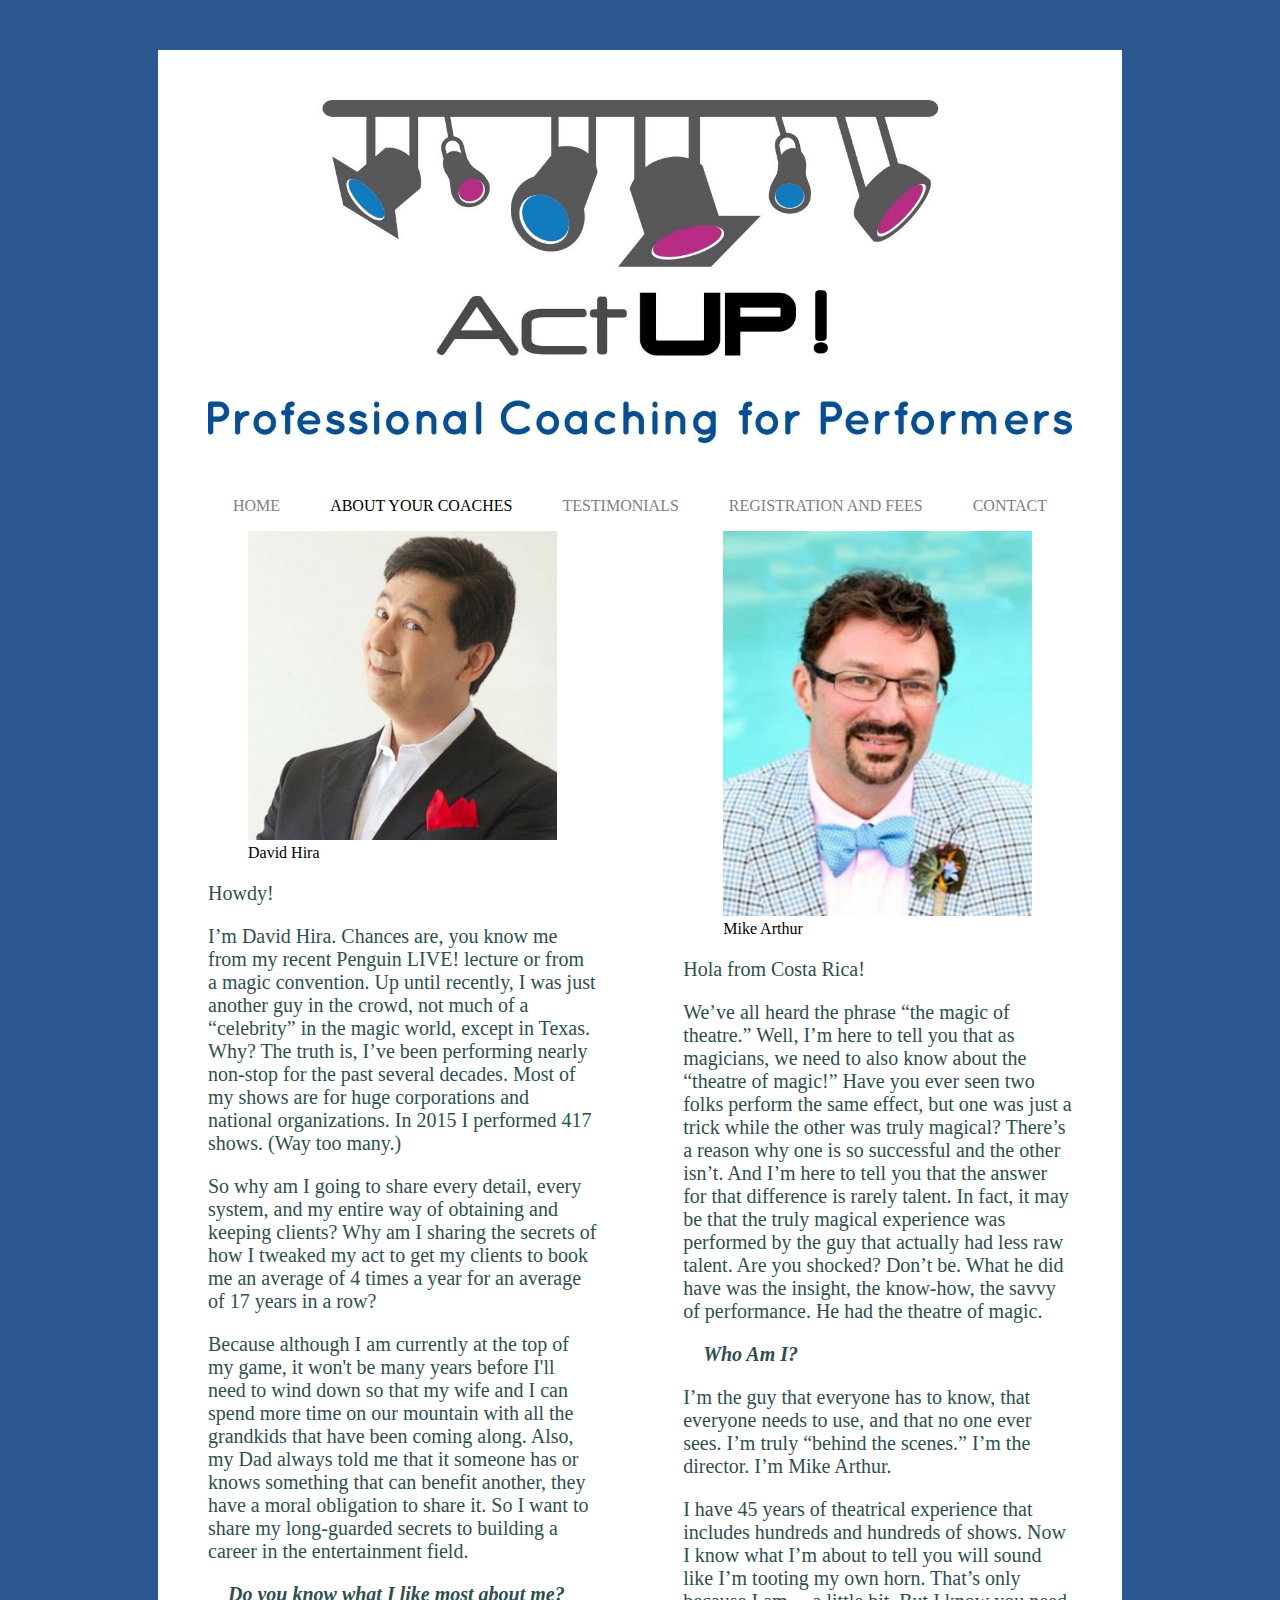
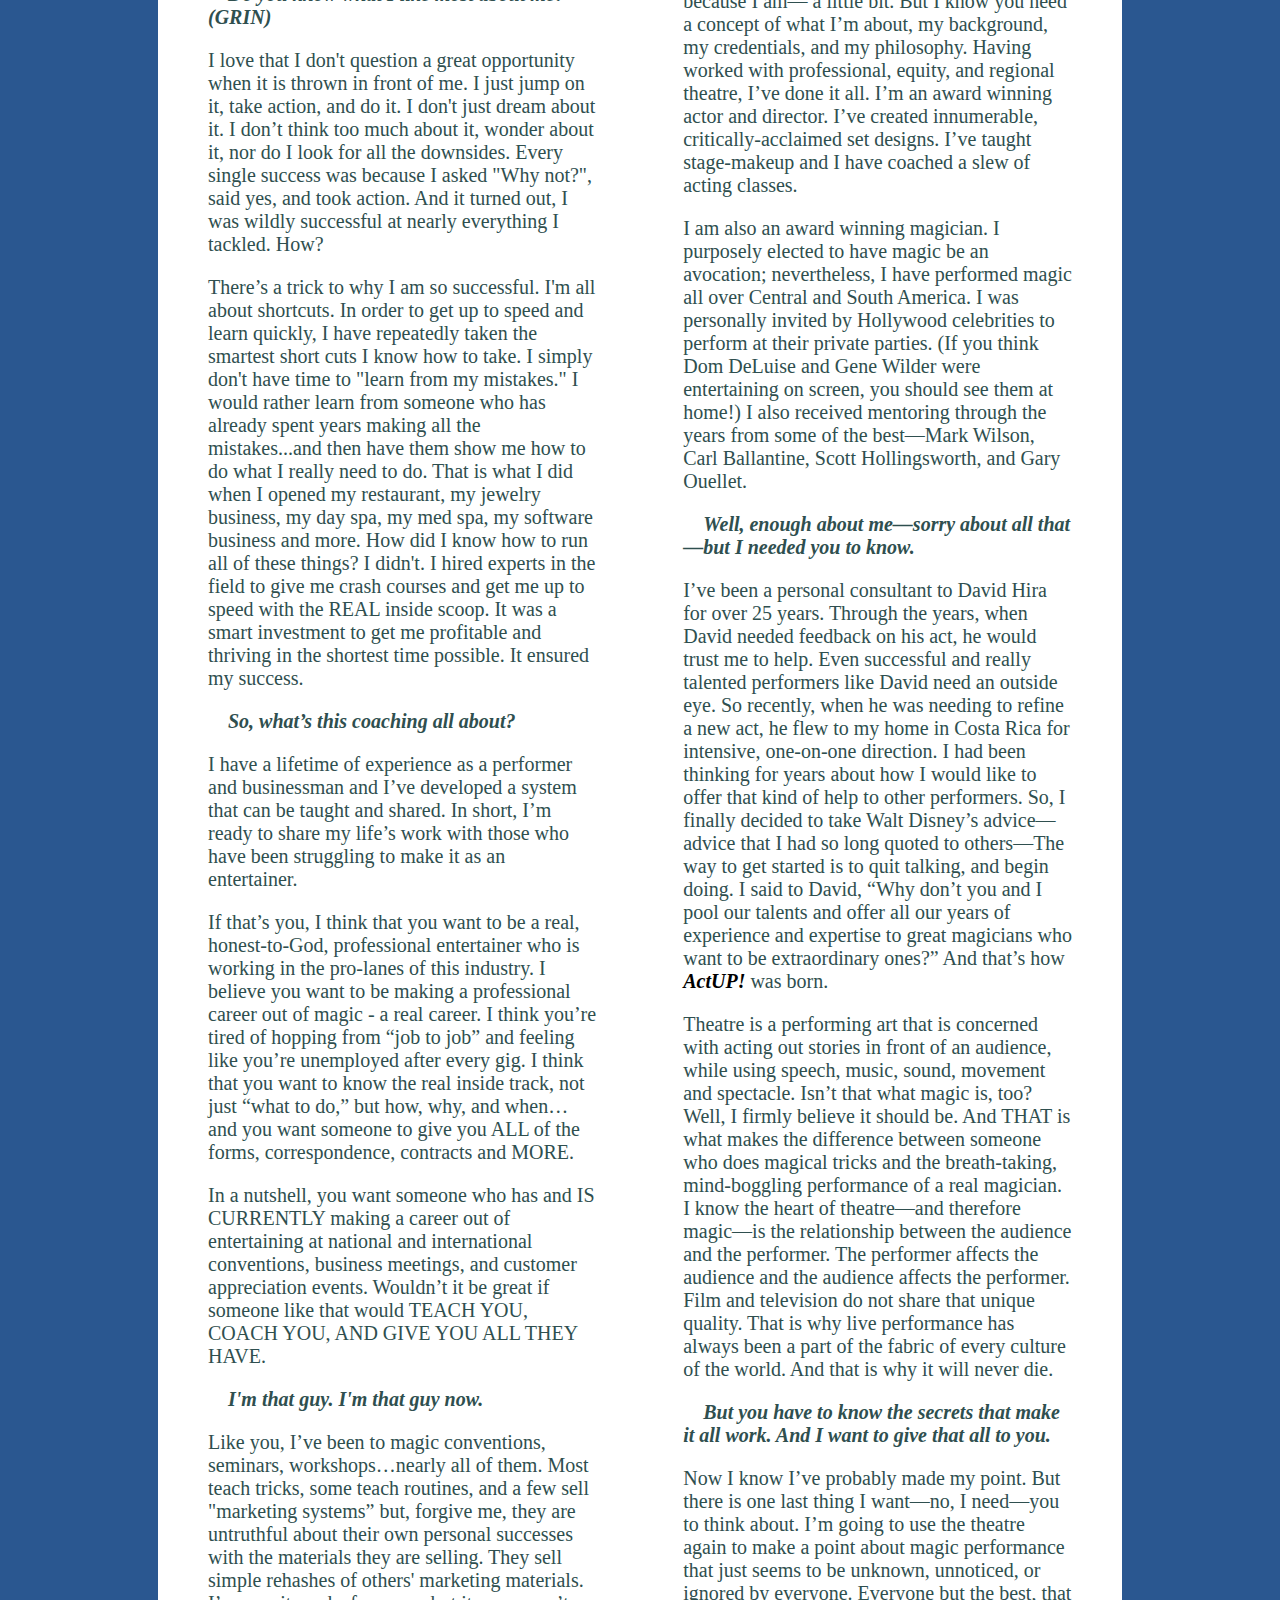
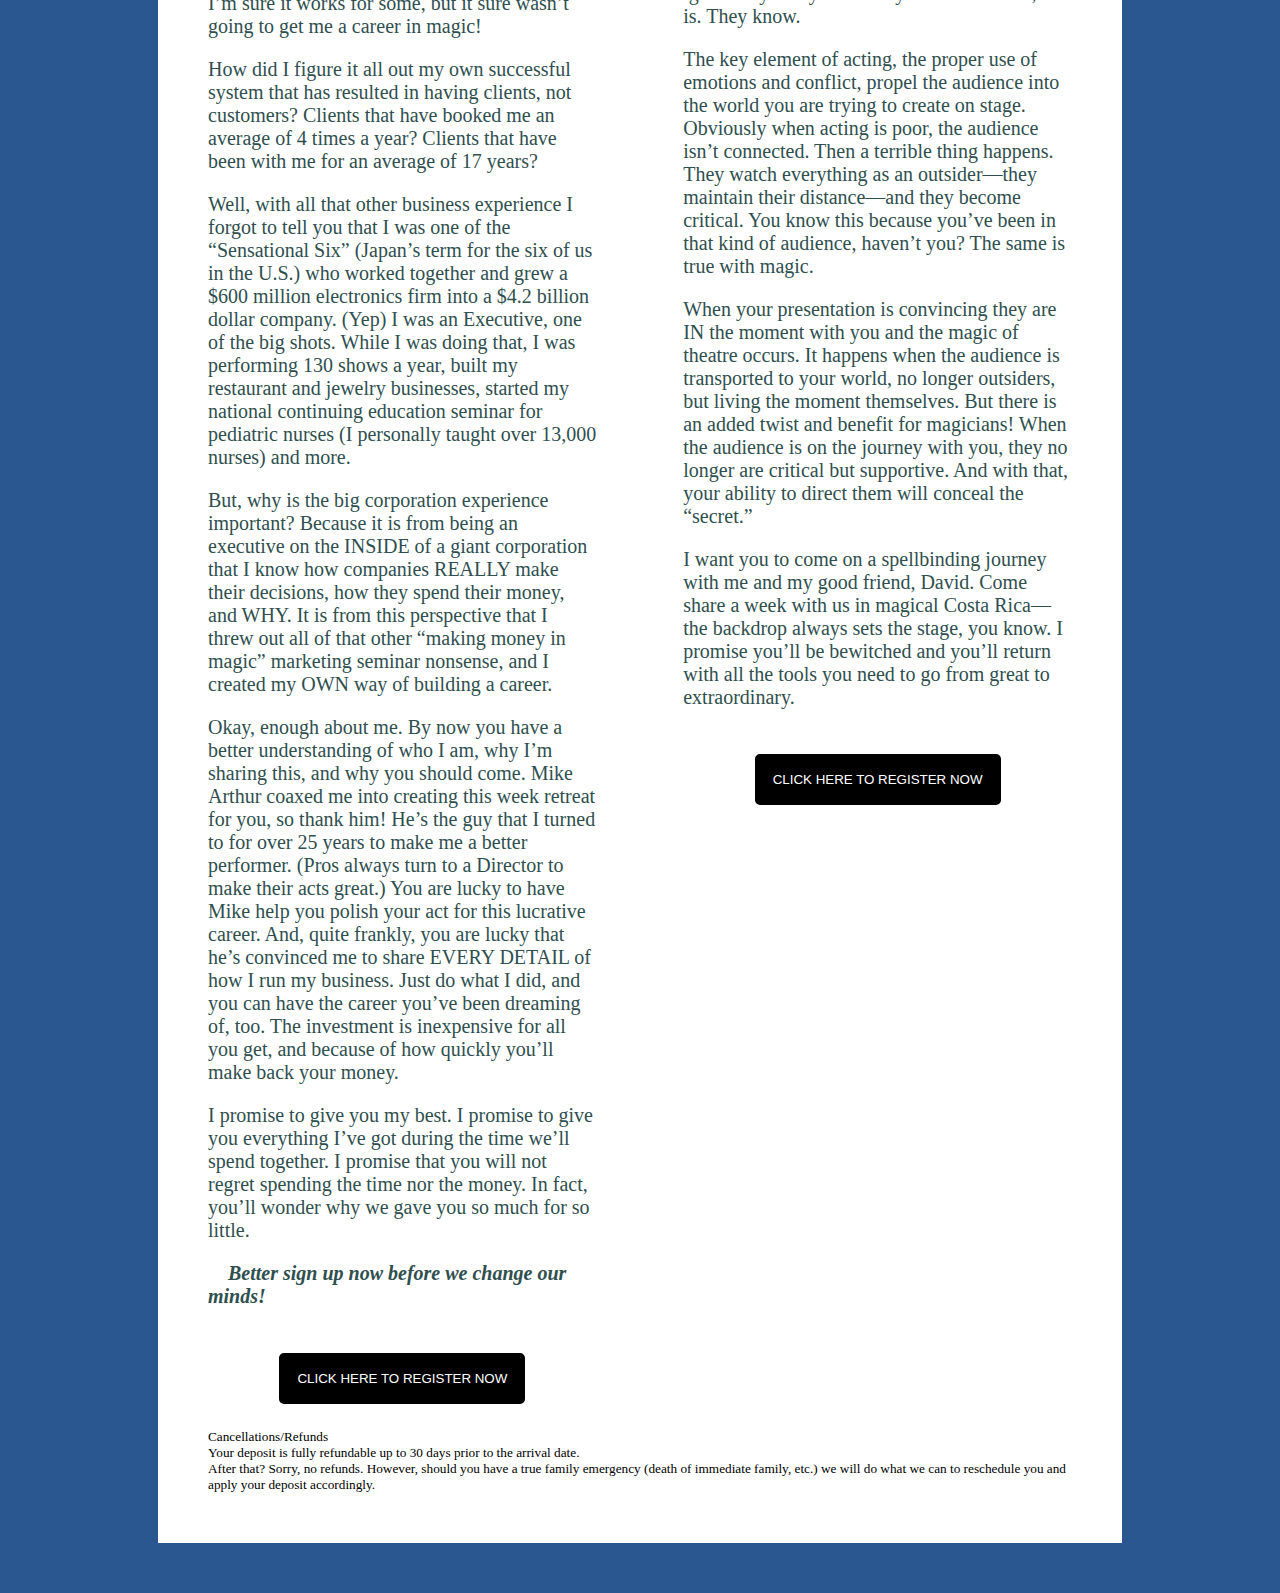
<file: about.html>
<!DOCTYPE html>
<html>
  <head>
    <meta charset="utf-8">
    <title></title>
    <meta name="viewport" content="width=device-width, initial-scale=1.0">
    <link rel="stylesheet" type="text/css" href="styles/style.css">
  </head>
  <body>

    <div class='container'>
      <img src="./images/logo.jpeg" alt="">
  		<nav>
  			<a href="index.html">HOME</a>
  			<a href="about.html" class='active-page'>ABOUT YOUR COACHES</a>
  			<a href="testimonials.html">TESTIMONIALS</a>
  			<a href="register.html">REGISTRATION AND FEES</a>
  			<a href="contact.html">CONTACT</a>
  		</nav>
      <div class='profiles'>
        <div class='david-hira-profile'>
          <figure>
            <img class='profile-picture' src="./images/davidhira.jpeg" alt="">
            <figcaption>David Hira</figcaption>
          </figure>
          <p>Howdy!</p>
          <p>I’m David Hira. Chances are, you know me from my recent Penguin LIVE! lecture or from a magic convention. Up until recently, I was just another guy in the crowd, not much of a “celebrity” in the magic world, except in Texas. Why? The truth is, I’ve been performing nearly non-stop for the past several decades. Most of my shows are for huge corporations and national organizations. In 2015 I performed 417 shows. (Way too many.)</p>
          <p>So why am I going to share every detail, every system, and my entire way of obtaining and keeping clients? Why am I sharing the secrets of how I tweaked my act to get my clients to book me an average of 4 times a year for an average of 17 years in a row?</p>
          <p>Because although I am currently at the top of my game, it won't be many years before I'll need to wind down so that my wife and I can spend more time on our mountain with all the grandkids that have been coming along.  Also, my Dad always told me that it someone has or knows something that can benefit another, they have a moral obligation to share it.  So I want to share my long-guarded secrets to building a career in the entertainment field.</p>
          <p class='profile-insert'>&nbsp&nbsp&nbsp&nbspDo you know what I like most about me? (GRIN)</p>
          <p>I love that I don't question a great opportunity when it is thrown in front of me. I just jump on it, take action, and do it. I don't just dream about it. I don’t think too much about it, wonder about it, nor do I look for all the downsides. Every single success was because I asked "Why not?", said yes, and took action. And it turned out, I was wildly successful at nearly everything I tackled. How?</p>
          <p>There’s a trick to why I am so successful. I'm all about shortcuts. In order to get up to speed and learn quickly, I have repeatedly taken the smartest short cuts I know how to take. I simply don't have time to "learn from my mistakes." I would rather learn from someone who has already spent years making all the mistakes...and then have them show me how to do what I really need to do. That is what I did when I opened my restaurant, my jewelry business, my day spa, my med spa, my software business and more. How did I know how to run all of these things? I didn't. I hired experts in the field to give me crash courses and get me up to speed with the REAL inside scoop. It was a smart investment to get me profitable and thriving in the shortest time possible. It ensured my success.</p>
          <p class='profile-insert'>&nbsp&nbsp&nbsp&nbspSo, what’s this coaching all about?</p>
          <p>I have a lifetime of experience as a performer and businessman and I’ve developed a system that can be taught and shared. In short, I’m ready to share my life’s work with those who have been struggling to make it as an entertainer.</p>
          <p>If that’s you, I think that you want to be a real, honest-to-God, professional entertainer who is working in the pro-lanes of this industry. I believe you want to be making a professional career out of magic - a real career. I think you’re tired of hopping from “job to job” and feeling like you’re unemployed after every gig. I think that you want to know the real inside track, not just “what to do,” but how, why, and when… and you want someone to give you ALL of the forms, correspondence, contracts and MORE.</p>
          <p>In a nutshell, you want someone who has and IS CURRENTLY making a career out of entertaining at national and international conventions, business meetings, and customer appreciation events. Wouldn’t it be great if someone like that would TEACH YOU, COACH YOU, AND GIVE YOU ALL THEY HAVE.</p>
          <p class='profile-insert'>&nbsp&nbsp&nbsp&nbspI'm that guy. I'm that guy now.</p>
          <p>Like you, I’ve been to magic conventions, seminars, workshops…nearly all of them. Most teach tricks, some teach routines, and a few sell "marketing systems” but, forgive me, they are untruthful about their own personal successes with the materials they are selling. They sell simple rehashes of others' marketing materials. I’m sure it works for some, but it sure wasn’t going to get me a career in magic!</p>
          <p>How did I figure it all out my own successful system that has resulted in having clients, not customers? Clients that have booked me an average of 4 times a year? Clients that have been with me for an average of 17 years?</p>
          <p>Well, with all that other business experience I forgot to tell you that I was one of the “Sensational Six” (Japan’s term for the six of us in the U.S.) who worked together and grew a $600 million electronics firm into a $4.2 billion dollar company. (Yep) I was an Executive, one of the big shots. While I was doing that, I was performing 130 shows a year, built my restaurant and jewelry businesses, started my national continuing education seminar for pediatric nurses (I personally taught over 13,000 nurses) and more.</p>
          <p>But, why is the big corporation experience important? Because it is from being an executive on the INSIDE of a giant corporation that I know how companies REALLY make their decisions, how they spend their money, and WHY. It is from this perspective that I threw out all of that other “making money in magic” marketing seminar nonsense, and I created my OWN way of building a career.</p>
          <p>Okay, enough about me. By now you have a better understanding of who I am, why I’m sharing this, and why you should come. Mike Arthur coaxed me into creating this week retreat for you, so thank him! He’s the guy that I turned to for over 25 years to make me a better performer. (Pros always turn to a Director to make their acts great.) You are lucky to have Mike help you polish your act for this lucrative career. And, quite frankly, you are lucky that he’s convinced me to share EVERY DETAIL of how I run my business. Just do what I did, and you can have the career you’ve been dreaming of, too. The investment is inexpensive for all you get, and because of how quickly you’ll make back your money.</p>
          <p>I promise to give you my best. I promise to give you everything I’ve got during the time we’ll spend together. I promise that you will not regret spending the time nor the money. In fact, you’ll wonder why we gave you so much for so little. </p>
          <p class='profile-insert'>&nbsp&nbsp&nbsp&nbspBetter sign up now before we change our minds!</p>
          <div class='register-button'>
      			<button class='register-now-button'><a class='register-now-anchor' href="register.html">CLICK HERE TO REGISTER NOW</a></button>
      		</div>
        </div>

        <div class='mike-arthur-profile'>
          <figure>
            <img class='profile-picture' src="./images/mikearthur.jpeg" alt="">
            <figcaption>Mike Arthur</figcaption>
          </figure>
          <p>Hola from Costa Rica!</p>
          <p>We’ve all heard the phrase “the magic of theatre.” Well, I’m here to tell you that as magicians, we need to also know about the “theatre of magic!” Have you ever seen two folks perform the same effect, but one was just a trick while the other was truly magical? There’s a reason why one is so successful and the other isn’t.  And I’m here to tell you that the answer for that difference is rarely talent. In fact, it may be that the truly magical experience was performed by the guy that actually had less raw talent.  Are you shocked? Don’t be. What he did have was the insight, the know-how, the savvy of performance. He had the theatre of magic.</p>
          <p class='profile-insert'>&nbsp&nbsp&nbsp&nbspWho Am I?</p>
          <p>I’m the guy that everyone has to know, that everyone needs to use, and that no one ever sees. I’m truly “behind the scenes.” I’m the director. I’m Mike Arthur.</p>
          <p>I have 45 years of theatrical experience that includes hundreds and hundreds of shows. Now I know what I’m about to tell you will sound like I’m tooting my own horn. That’s only because I am— a little bit. But I know you need a concept of what I’m about, my background, my credentials, and my philosophy. Having worked with professional, equity, and regional theatre, I’ve done it all. I’m an award winning actor and director. I’ve created innumerable, critically-acclaimed set designs. I’ve taught stage-makeup and I have coached a slew of acting classes.</p>
          <p>I am also an award winning magician. I purposely elected to have magic be an avocation; nevertheless, I have performed magic all over Central and South America. I was personally invited by Hollywood celebrities to perform at their private parties. (If you think Dom DeLuise and Gene Wilder were entertaining on screen, you should see them at home!)  I also received mentoring through the years from some of the best—Mark Wilson, Carl Ballantine, Scott Hollingsworth, and Gary Ouellet.</p>
          <p class='profile-insert'>&nbsp&nbsp&nbsp&nbspWell, enough about me—sorry about all that—but I needed you to know.</p>
          <p>I’ve been a personal consultant to David Hira for over 25 years. Through the years, when David needed feedback on his act, he would trust me to help. Even successful and really talented performers like David need an outside eye. So recently, when he was needing to refine a new act, he flew to my home in Costa Rica for intensive, one-on-one direction. I had been thinking for years about how I would like to offer that kind of help to other performers. So, I finally decided to take Walt Disney’s advice—advice that I had so long quoted to others—The way to get started is to quit talking, and begin doing.  I said to David, “Why don’t you and I pool our talents and offer all our years of experience and expertise to great magicians who want to be extraordinary ones?” And that’s how <span class='act-up'>ActUP!</span> was born.</p>
          <p>Theatre is a performing art that is concerned with acting out stories in front of an audience, while using speech, music, sound, movement and spectacle. Isn’t that what magic is, too? Well, I firmly believe it should be.  And THAT is what makes the difference between someone who does magical tricks and the breath-taking, mind-boggling performance of a real magician. I know the heart of theatre—and therefore magic—is the relationship between the audience and the performer. The performer affects the audience and the audience affects the performer. Film and television do not share that unique quality. That is why live performance has always been a part of the fabric of every culture of the world. And that is why it will never die.</p>
          <p class='profile-insert'>&nbsp&nbsp&nbsp&nbspBut you have to know the secrets that make it all work.  And I want to give that all to you.</p>
          <p>Now I know I’ve probably made my point. But there is one last thing I want—no, I need—you to think about. I’m going to use the theatre again to make a point about magic performance that just seems to be unknown, unnoticed, or ignored by everyone. Everyone but the best, that is. They know.</p>
          <p>The key element of acting, the proper use of emotions and conflict, propel the audience into the world you are trying to create on stage. Obviously when acting is poor, the audience isn’t connected. Then a terrible thing happens. They watch everything as an outsider—they maintain their distance—and they become critical. You know this because you’ve been in that kind of audience, haven’t you? The same is true with magic.</p>
          <p>When your presentation is convincing they are IN the moment with you and the magic of theatre occurs. It happens when the audience is transported to your world, no longer outsiders, but living the moment themselves. But there is an added twist and benefit for magicians! When the audience is on the journey with you, they no longer are critical but supportive. And with that, your ability to direct them will conceal the “secret.”</p>
          <p>I want you to come on a spellbinding journey with me and my good friend, David. Come share a week with us in magical Costa Rica—the backdrop always sets the stage, you know. I promise you’ll be bewitched and you’ll return with all the tools you need to go from great to extraordinary.</p>
          <div class='register-button'>
      			<button class='register-now-button'><a class='register-now-anchor' href="register.html">CLICK HERE TO REGISTER NOW</a></button>
      		</div>
      	 </div>
        </div>
        <h5>Cancellations/Refunds</h5>
    		<h5>Your deposit is fully refundable up to 30 days prior to the arrival date.</h5>
    		<h5>After that? Sorry, no refunds. However, should you have a true family emergency (death of immediate family, etc.) we will do what we can to reschedule you and apply your deposit accordingly.</h5>
    	</div>
  </body>
</html>
</file>
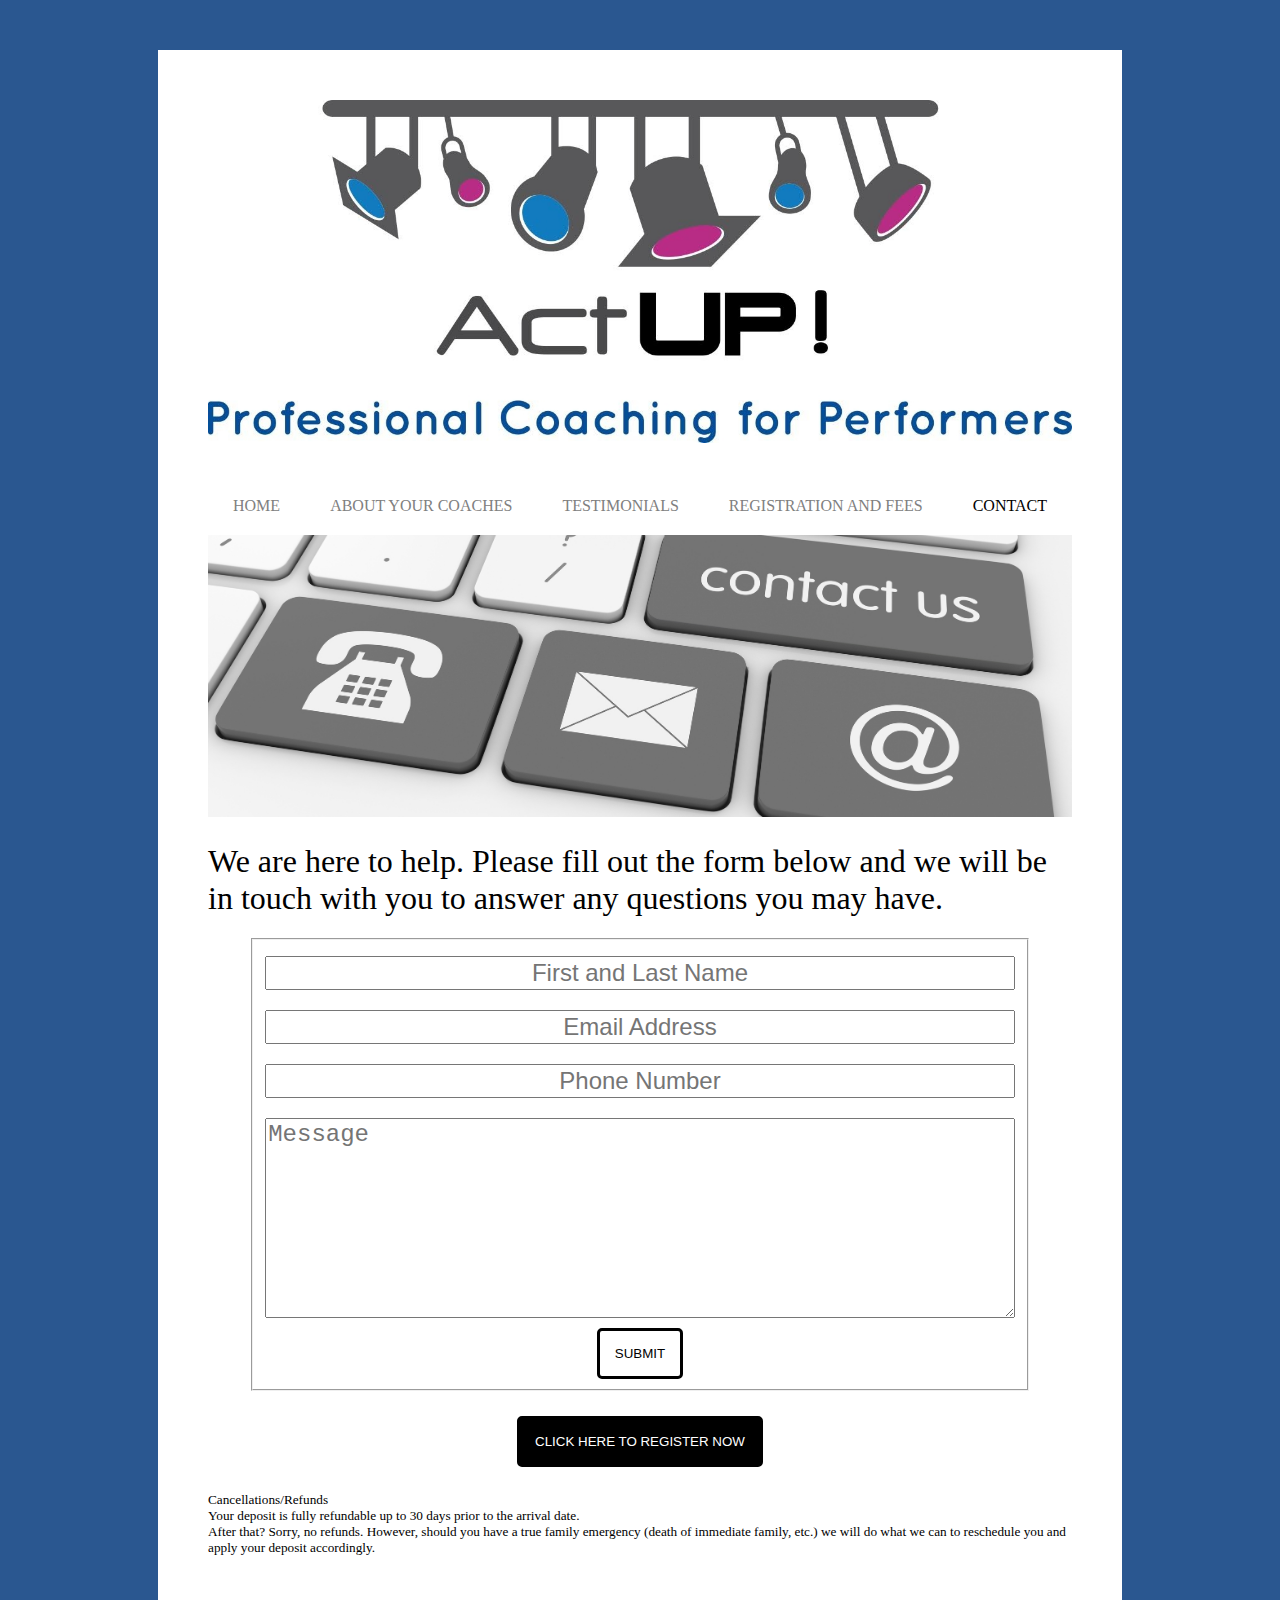
<file: contact.html>
<!DOCTYPE html>
<html>
  <head>
    <meta charset="utf-8">
    <title></title>
    <meta name="viewport" content="width=device-width, initial-scale=1.0">
    <link rel="stylesheet" type="text/css" href="styles/style.css">
  </head>
  <body>
    <div class='container'>
      <img src="./images/logo.jpeg" alt="">
  		<nav>
  			<a href="index.html">HOME</a>
  			<a href="about.html">ABOUT YOUR COACHES</a>
  			<a href="testimonials.html">TESTIMONIALS</a>
  			<a href="register.html">REGISTRATION AND FEES</a>
  			<a href="contact.html" class='active-page'>CONTACT</a>
  		</nav>
      <img class='contact-img' src="./images/contact.jpeg" alt="">
      <h1 class='contact-text'>We are here to help. Please fill out the form below and we will be in touch with you to answer any questions you may have.</h1>
      <form class="gather" method="POST" action="https://formspree.io/david@davidhira.com">
  			<fieldset class='info-gathering'>
          <input type="name" name="name" placeholder="First and Last Name">
          <input type="email" name="email" placeholder="Email Address">
          <input type="phone" name="phone" placeholder="Phone Number">
          <textarea name="textarea" placeholder="Message"></textarea>
          <button type="submit">SUBMIT</button>
        </fieldset>
  		</form>
  		<div class='register-button'>
  			<button class='register-now-button'><a class='register-now-anchor' href="register.html">CLICK HERE TO REGISTER NOW</a></button>
  		</div>
  		<h5>Cancellations/Refunds</h5>
  		<h5>Your deposit is fully refundable up to 30 days prior to the arrival date.</h5>
  		<h5>After that? Sorry, no refunds. However, should you have a true family emergency (death of immediate family, etc.) we will do what we can to reschedule you and apply your deposit accordingly.</h5>
  	</div>
    </div>
  </body>
</html>
</file>
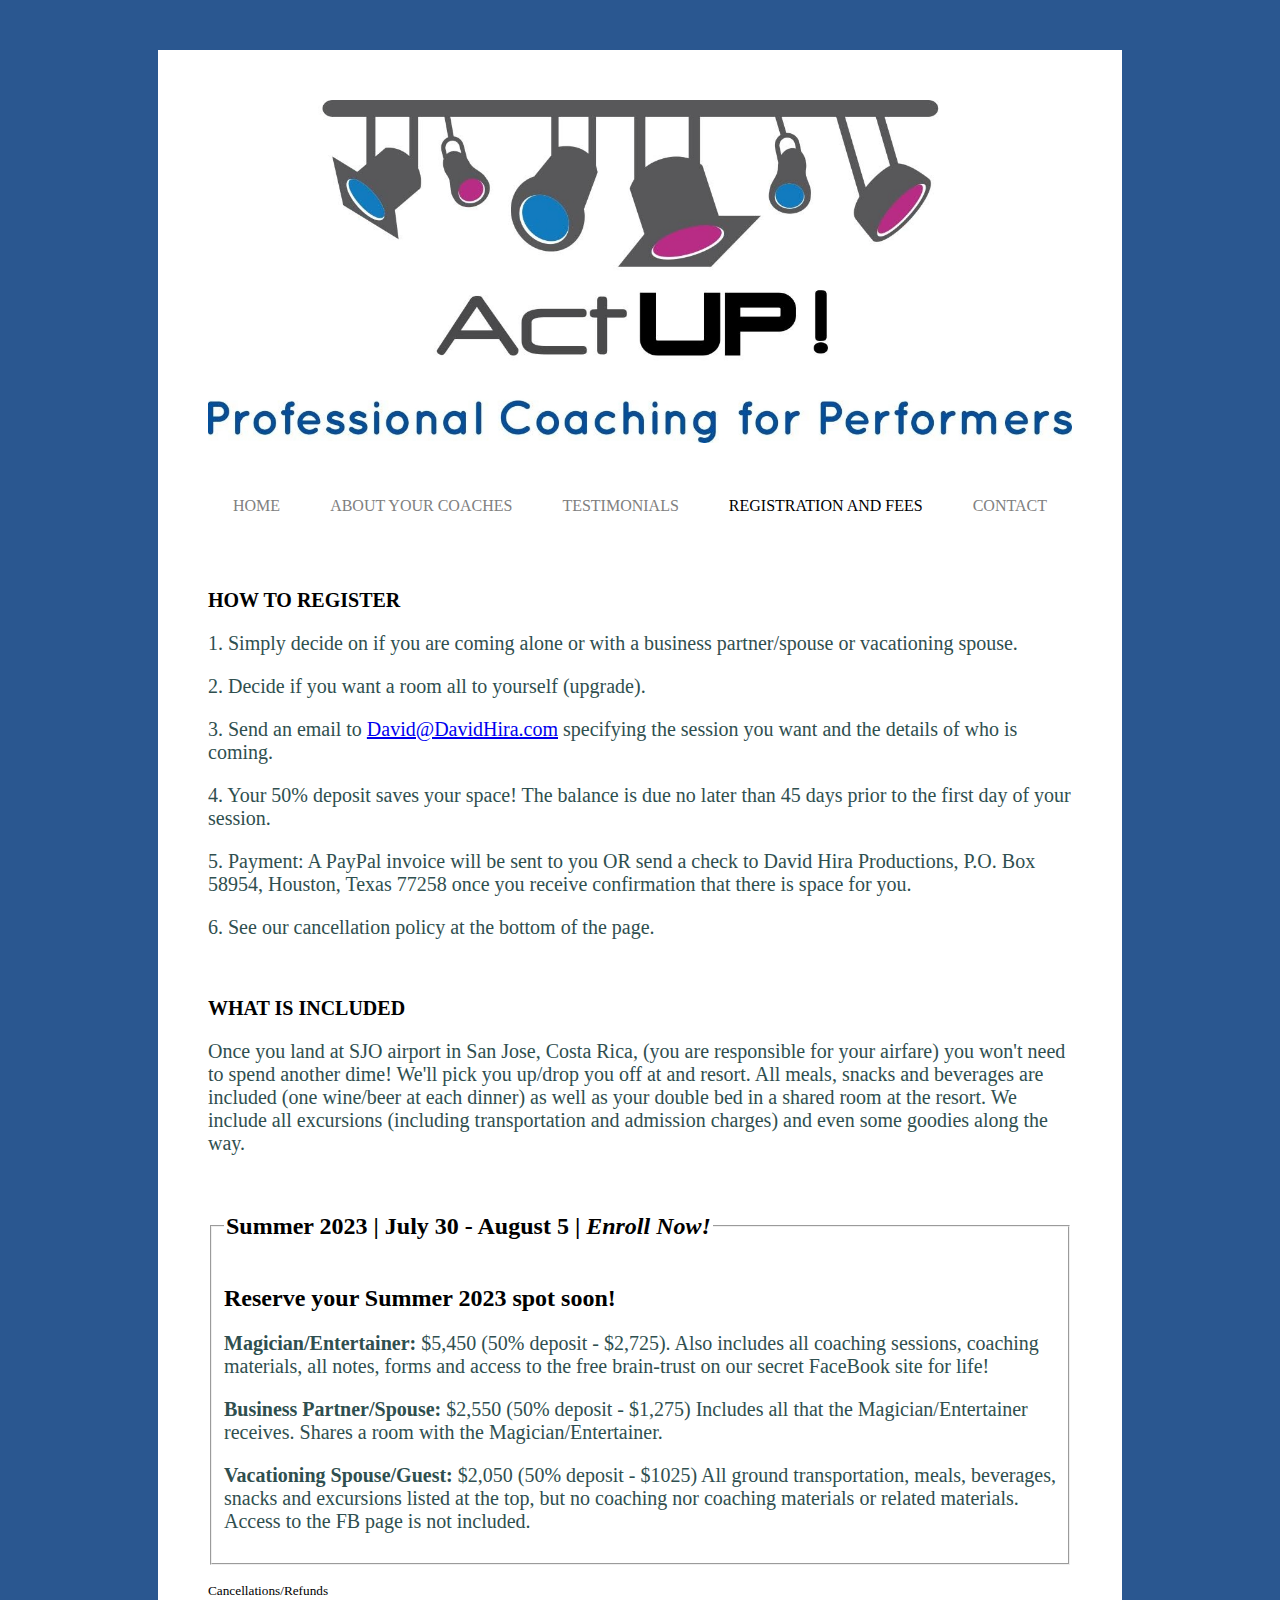
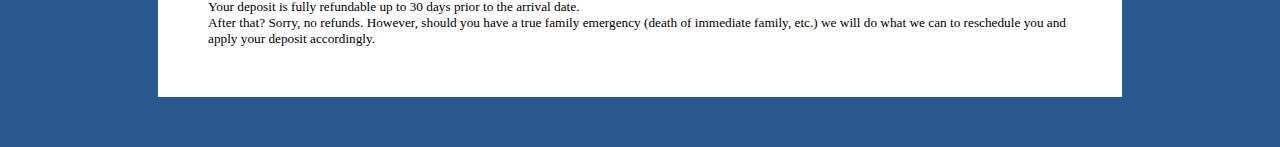
<file: register.html>
<!DOCTYPE html>
<html>

<head>
  <meta charset="utf-8">
  <title></title>
  <meta name="viewport" content="width=device-width, initial-scale=1.0">
  <link rel="stylesheet" type="text/css" href="styles/style.css">
</head>

<body>
  <div class='container'>
    <img src="./images/logo.jpeg" alt="">
    <nav>
      <a href="index.html">HOME</a>
      <a href="about.html">ABOUT YOUR COACHES</a>
      <a href="testimonials.html">TESTIMONIALS</a>
      <a href="register.html" class='active-page'>REGISTRATION AND FEES</a>
      <a href="contact.html">CONTACT</a>
    </nav>
    <br /><br /><br />
    <h3>HOW TO REGISTER</h3>
    <p>1. Simply decide on if you are coming alone or with a business partner/spouse or vacationing spouse.</p>
    <p>2. Decide if you want a room all to yourself (upgrade).</p>
    <p>3. Send an email to <a href="mailto:david@davidhira.com?Subject=ActUP!%20Registration"
        target="_top">David@DavidHira.com</a> specifying the session you want and the details of who is coming.</p>
    <p>4. Your 50% deposit saves your space! The balance is due no later than 45 days prior to the first day of your
      session.</p>
    <p>5. Payment: A PayPal invoice will be sent to you OR send a check to David Hira Productions, P.O. Box 58954,
      Houston, Texas 77258 once you receive confirmation that there is space for you.</p>
    <p>6. See our cancellation policy at the bottom of the page.</p>
    <br />
    <h3>WHAT IS INCLUDED</h3>
    <p>Once you land at SJO airport in San Jose, Costa Rica, (you are responsible for your airfare) you won't need to
      spend another dime! We'll pick you up/drop you off at and resort. All meals, snacks and beverages are included
      (one wine/beer at each dinner) as well as your double bed in a shared room at the resort. We include all
      excursions (including transportation and admission charges) and even some goodies along the way.</p>
    <br />
    <fieldset>
      <!-- <legend>
        <h2>New Dates Coming Soon! <i>Stay Tuned!</i></h2>
      </legend>
      <h2>New Dates Will Be Announced Shortly! <a href="contact.html">Contact us</a> for more info!</h2>
      <p><b>Magician/Entertainer:</b> $5,450 (50% deposit - $2,725). Also includes all coaching sessions, coaching
        materials, all notes, forms and access to the free brain-trust on our secret FaceBook site for life!</p>
      <p><b>Business Partner/Spouse:</b> $2,550 (50% deposit - $1,275) Includes all that the Magician/Entertainer
        receives. Shares a room with the Magician/Entertainer.</p>
      <p><b>Vacationing Spouse/Guest:</b> $2,050 (50% deposit - $1025) All ground transportation, meals, beverages,
        snacks and excursions listed at the top, but no coaching nor coaching materials or related materials. Access to
        the FB page is not included.</p> -->
      <legend>
        <h2>Summer 2023 | July 30 - August 5 | <i>Enroll Now!</i></h2>
      </legend>
      <h2>Reserve your Summer 2023 spot soon!</h2>
      <p><b>Magician/Entertainer:</b> $5,450 (50% deposit - $2,725). Also includes all coaching sessions, coaching
        materials, all notes, forms and access to the free brain-trust on our secret FaceBook site for life!</p>
      <p><b>Business Partner/Spouse:</b> $2,550 (50% deposit - $1,275) Includes all that the Magician/Entertainer
        receives. Shares a room with the Magician/Entertainer.</p>
      <p><b>Vacationing Spouse/Guest:</b> $2,050 (50% deposit - $1025) All ground transportation, meals, beverages,
        snacks and excursions listed at the top, but no coaching nor coaching materials or related materials. Access to
        the FB page is not included.</p>
    </fieldset>
    <br />
    <h5>Cancellations/Refunds</h5>
    <h5>Your deposit is fully refundable up to 30 days prior to the arrival date.</h5>
    <h5>After that? Sorry, no refunds. However, should you have a true family emergency (death of immediate family,
      etc.) we will do what we can to reschedule you and apply your deposit accordingly.</h5>
  </div>
</body>


<!-- <body>
  <div class='container'>
    <img src="./images/logo.jpeg" alt="">
    <nav>
      <a href="index.html">HOME</a>
      <a href="about.html">ABOUT YOUR COACHES</a>
      <a href="testimonials.html">TESTIMONIALS</a>
      <a href="register.html" class='active-page'>REGISTER</a>
      <a href="contact.html">CONTACT</a>
    </nav>
    <div class='packages'>
      <div id="my-store-11687175"></div>
      <div>
        <script type="text/javascript" src="https://app.ecwid.com/script.js?11687175&data_platform=code&data_date=2017-06-22" charset="utf-8"></script>
        <script type="text/javascript">
          xProductBrowser("categoriesPerRow=3", "views=grid(20,3) list(60) table(60)", "categoryView=grid", "searchView=list", "id=my-store-11687175");
        </script>
      </div>
    </div>
  </div>
</body> -->

</html>
</file>
<file: styles/style.css>
* {
  box-sizing: border-box;
}

img {
  max-width: 100%;
}

iframe {
  width: 100%;
  height: 500px;
  margin: 0;
  padding: 0;
  background-color: #000;
  overflow: hidden
}

body {
  background: rgb(42,87,144);
}

nav a:hover {
  color: black;
}

.active-page {
  color: black;
}

.container {
   background: white;
   margin:  50px 150px;
   padding: 50px;
}

nav {
  text-align: center;
  margin-top: 50px;
  display: flex;
  justify-content: space-around;
}

nav a {
  text-decoration: none;
  color: grey;
}

.imagine {
  margin: 25px 0;
}

.fast-track {
  font-style: italic;
  margin-bottom: 25px;
}

.does-this-describe-you {
  font-style: italic;
  text-align: center;
}

h3 {
  font-size: 20px;
}

.sounds-familiar {
  text-align: center;
}

.coach-you {
  font-style: italic;
  margin: 25px;
}

.week-consists {
  text-align: center;
  text-decoration: underline;
  font-weight: normal;
}

li {
  font-size: 24px;
  margin: 15px 0;
}

.italic {
  font-style: italic;
}

.in-short {
  font-style: italic;
  margin: 25px;
}

.taught-in-costa-rica {
  font-weight: normal;
}

.costa-rica {
  font-weight: bold;
  color: black;
}

.hotel-link {
  text-decoration: none;
  color: blue;
  font-style: italic;
  font-weight: bold;
}

.faq-question {
  text-decoration: underline;
}

.act-up {
  font-weight: bold;
  font-style: italic;
  color: black;
}

.black {
  color: black;
  font-weight: bold;
}

.faq-answer {
  font-size: 24px;
}

.master-forums {
  color: black;
}

.register-link {
  text-decoration: none;
}

.gather {
  display: flex;
  flex-direction: column;
  align-items: center;
}

.info-gathering {
  display: flex;
  flex-direction: column;
  align-items: center;
  width: 90%;
}

input {
  font-size: 24px;
  color: black;
  text-align: center;
  margin: 10px 0;
  width: 100%;
}

textarea {
  font-size: 24px;
  color: black;
  margin: 10px 0;
  width: 100%;
  height: 200px;
}

button[type=submit] {
  background: white;
  padding: 15px 15px;
  border: 3px solid black;
  cursor: pointer;
  border-radius: 5px;
  margin: 0 auto;
}

button[type=submit]:hover {
  background: black;
  color: white;
}

.register-button {
  text-align: center;
}

.register-now-button {
  background: black;
  padding: 15px 15px;
  border: 3px solid black;
  cursor: pointer;
  border-radius: 5px;
  display: inline-block;
  margin: 25px 0;
}

.register-now-button:hover {
  background: grey;
}

.register-now-anchor {
  text-decoration: none;
  color: white;
}

h5 {
  font-weight: normal;
  margin: 0;
}

.profiles {
  display: flex;
  justify-content: space-between;
}

.david-hira-profile, .mike-arthur-profile {
  width: 45%;
}

.profile-picture {
  width: 100%;
}

p {
  color: darkslategrey;
  font-size: 20px;
}

.profile-insert {
  font-style: italic;
  font-weight: bold;
}

.testimonial-pic {
  padding-top: 20px;
}

blockquote {
  border-left: 1px solid black;
  padding-left: 20px;
  font-size: 24px;
}

footer {
  text-align: right;
}

.contact-img {
  padding-top: 20px;
}

.contact-text {
  font-weight: normal;
}

.package-pic {
  width: 20%;
  padding-top: 20px;
  margin: 25px;
}

a.gwt-Anchor.ecwid-productBrowser-auth-signInLink {
  display: none;
}

@media (max-width: 749px) {
  .container {
    margin: 0;
    padding: 5px;
  }

  .info-gathering {
    text-align: center;
  }

  input {
    font-size: 18px;
  }

  button[type=submit] {
    display: flex;
    flex-direction: column;
    margin: 0 auto;
  }

  nav {
    display: flex;
    flex-direction: column;
  }

  iframe {
    height: 250px;
  }

  .profiles {
    flex-direction: column;
    align-items: center;
  }

  .profile-picture {
    width: 100%;
  }
}
</file>
